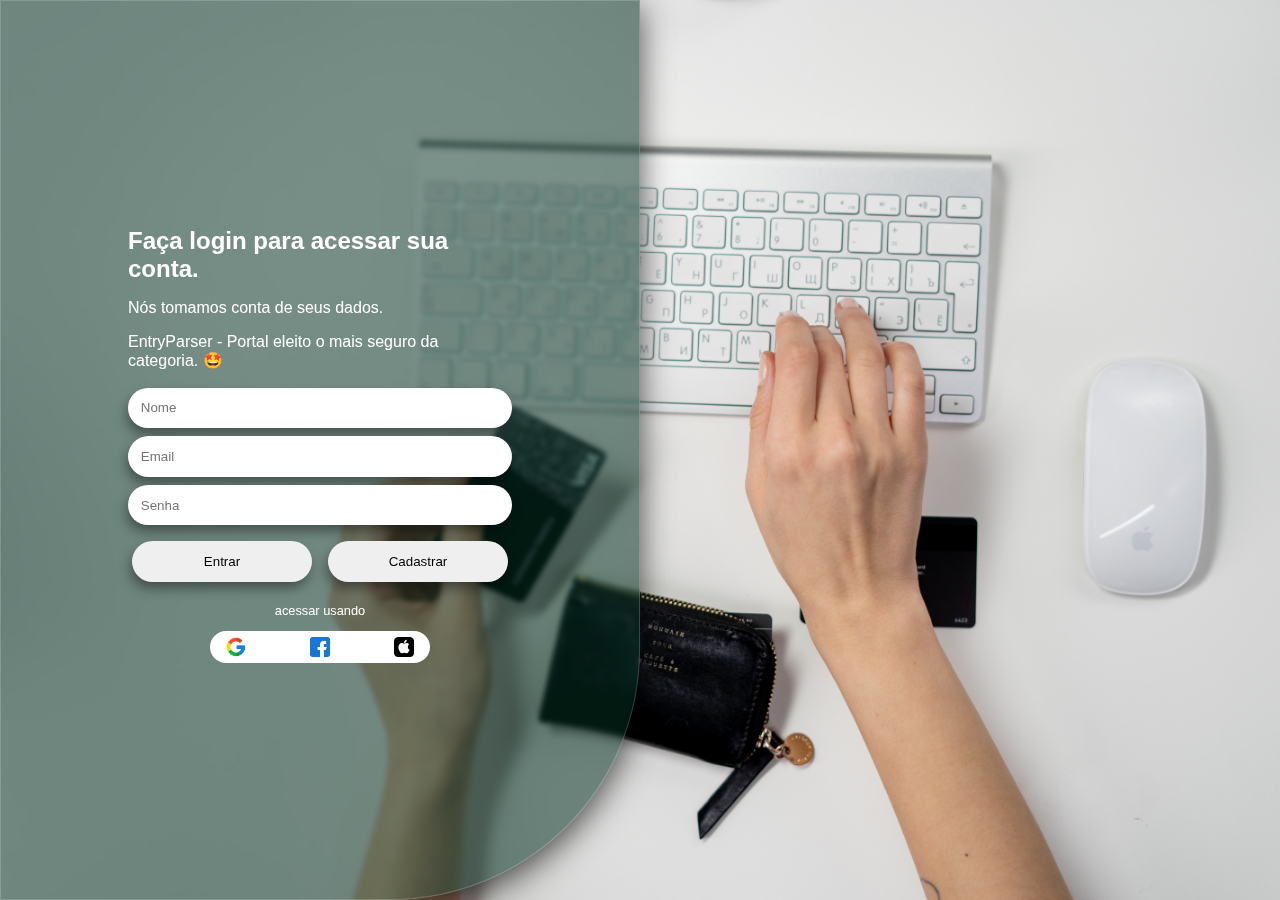
<file: index.html>
<!DOCTYPE html>
<html lang="pt-BR">
<head>
  <meta charset="UTF-8">
  <meta http-equiv="X-UA-Compatible" content="IE=edge">
  <meta name="viewport" content="width=device-width, initial-scale=1.0">
  <link rel="stylesheet" href="css/style.css">
  <title>Login</title>
</head>
<body>
  <div id="container-login">
    <div id="acess">
      <div id="info">
        <h2>Faça login para acessar sua conta.</h2>
        <p>Nós tomamos conta de seus dados.</p>
        <p>EntryParser - Portal eleito o mais seguro da categoria. 🤩</p>
      </div>
      <form action="#">
        <input type="text" name="name" id="name" placeholder="Nome" required >
        <input type="email" name="email" id="email" placeholder="Email" required >
        <input type="password" name="password" id="password" placeholder="Senha" required >
      </form>
      <div id="btns">
        <input type="submit" name="login" id="login" value="Entrar">
        <input type="submit" name="login" id="login" value="Cadastrar" onclick="cadastrar()">
      </div>
      <p id="infoaccess">acessar usando</p>
      <div id="midias">
        <img src="img/google.png" alt="acessar usando o google">
        <img src="img/facebook.png" alt="acessar usando o facebook">
        <img src="img/apple.png" alt="acessar usando a apple account">
      </div>
    </div>
  </div>

  <script>
    function cadastrar(){
        window.location.href = 'newaccount.html';
    }
  </script>
</body>
</html>
</file>
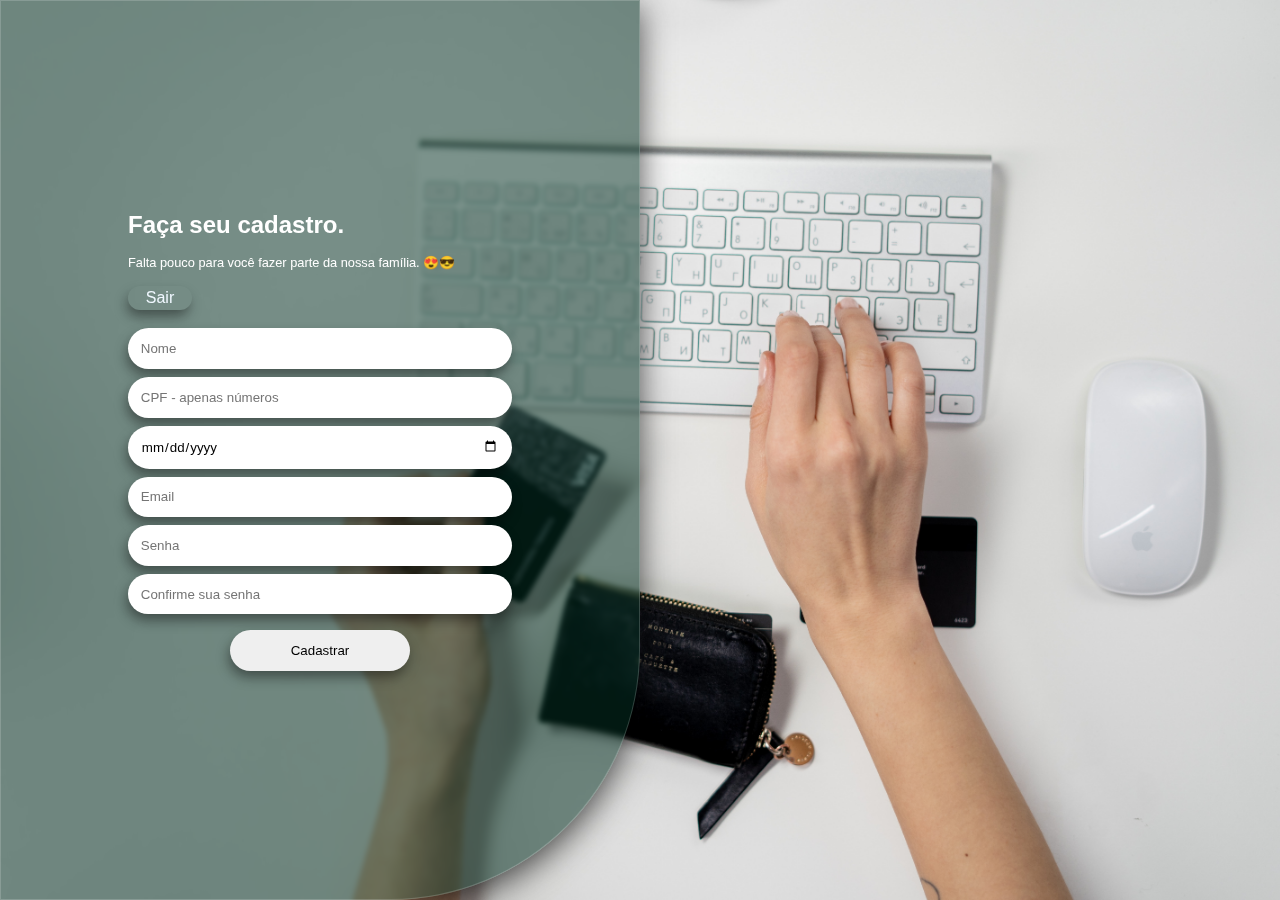
<file: newaccount.html>
<!DOCTYPE html>
<html lang="pt-BR">
<head>
  <meta charset="UTF-8">
  <meta http-equiv="X-UA-Compatible" content="IE=edge">
  <meta name="viewport" content="width=device-width, initial-scale=1.0">
  <link rel="stylesheet" href="css/style.newaccount.css">
  <title>SignUp</title>
</head>
<body>
  <div id="container-login">
    <div id="acess">
      <div id="info">
        <h2>Faça seu cadastro.</h2>
        <p style="font-size:.8rem;">Falta pouco para você fazer parte da nossa família. 😍😎</p>
        <a href="index.html" id="sair" type="submit" name="sair">Sair</a>
      </div>
      <form action="#">
  
        <input type="text" name="name" id="name" placeholder="Nome" required >
        <input type="number" a name="cpf" id="cpf" placeholder="CPF - apenas números" required >
        <input type="date" name="data-nascimento" id="data-nasc" placeholder="Data de nascimento" required >
        <input type="email" name="email" id="email" placeholder="Email" required >
        <input type="password" name="password" id="password" placeholder="Senha" required >
        <input type="password" name="password" id="password-confirm" placeholder="Confirme sua senha" required >
      </form>
      <div id="btns">
        <input type="submit" name="cadastrar" id="cadastrar" value="Cadastrar">
      </div>
    </div>
  </div>
</body>
</html>
</file>
<file: css/style.css>
*{
  padding: 0;
  margin: 0;
  box-sizing: border-box;
  font-family: sans-serif;
}

/* container-login */

#container-login{
  width: 100% ;
  height: 100vh;
  background: rgba(0, 63, 92, 0.651);

  display: flex;
  justify-content: space-between;
  align-items: center;

  background-image: url('../img/capa.jpg');
  background-position: center;
  background-repeat: no-repeat;
  background-attachment: fixed;
  background-size: cover;
}



/* acess */



#acess{
  width: 40%;
  height: 100vh;
  display: flex;
  justify-content: center;
  align-items: center;
  flex-direction: column;
  position: relative;
  border-radius: 0px 0px 250px 0px;
  z-index: 10000;
  background: rgba(4, 48, 35, 0.521);
  box-shadow: 0 8px 32px 0 rgba(0, 0, 0, 0.678);
  backdrop-filter: blur( 2.5px );
  -webkit-backdrop-filter: blur( 12.5px );
  border: 1px solid rgba( 255, 255, 255, 0.18 );
}


/* acess form */


#acess form{
  width: 100%;
  display: flex;
  justify-content: center;
  align-items: center;
  flex-direction: column;
  padding: .5rem;
  gap: .5rem;
}
#acess form input{
  width: 30rem;
  padding: .8rem;
  border-radius: 50px;
  outline: none;
  border: transparent;
  user-select: none;

  -webkit-box-shadow: -2px 7px 13px -1px rgba(0, 0, 0, 0.445); 
  box-shadow: -2px 7px 13px -1px rgba(0, 0, 0, 0.445);
}

label{
  font-size: .8rem;
  width: 55%;
  color: white; 
  text-shadow: black 0.1em 0.1em 0.2em
}

/* acess btns */


#acess #btns{
  width: 100%;
  display: flex;
  justify-content: center;
  align-items: center;
  gap: 1rem;
  padding: .5rem;

}
#acess input[type='submit']{
  min-width: calc(28rem / 2);
  padding: .8rem;
  border-radius: 50px;
  outline: none;
  border: transparent;
  user-select: none;
  -webkit-box-shadow: -2px 7px 13px -1px rgba(0, 0, 0, 0.445); 
  box-shadow: -2px 7px 13px -1px rgba(0, 0, 0, 0.445);

  transition: .3s;
}

#acess input[type='submit']:nth-child(1):hover{
  background: #48ebdd;
  cursor: pointer;
}
#acess input[type='submit']:nth-child(2):hover{
  background: #289bdd;
  cursor: pointer;
}

/* acess info */



#acess #info{
  position: relative;
  top: -50px;
  width: calc(30rem - 10px);
  display: flex;
  justify-content: center;
  align-items: right;
  flex-direction: column;
  gap: 1rem;

  color: white;
}

/* acess midias */

#midias{
  display: flex;
  justify-content: center;
  align-items: center ;
  padding: 0.8rem 1rem;
  gap: 4rem;
  background: rgb(255, 255, 255);
  border-radius: 50px;
}
#midias img{
  width: 20px;
}
#midias img:hover{
  cursor: pointer;
}
#infoaccess{
  padding: .8rem;
  color: white;
  font-size: .8rem;
}


/* responsivity */

@media (max-width:102.4rem) {
  #acess{
    width: 50%;
  }
  #acess #info{
    width: 24rem;
    top: -10px;
  }
  #acess form input{
    width:24rem;
  }
  #acess input[type='submit']{
    min-width: calc(22.5rem / 2);
  }
  #midias{
    padding: .4rem 1rem;
  }
}


@media (max-width:76.8rem) {
  #acess{
    width: 60%;
    height: 100vh;
    border-radius: 0px 0px 250px 0px;
  }
  #acess #info{
    width: 20rem;
    top: -10px;
  }
  #acess form input{
    width:20rem;
  }
  #acess input[type='submit']{
    min-width: calc(18.5rem / 2);
  }
  #midias{
    padding: .4rem 1rem;
    gap: 2rem;
  }
}



@media (max-width:42.5rem) {
  #acess{
    width: 100%;
    height: 100vh;
    border-radius: 0px 0px 50px 50px;
  }
  #acess #info{
    width: 16rem;
    top: -10px;
  }
  #acess form input{
    width:16rem;
  }
  #acess input[type='submit']{
    min-width: calc(14.5rem / 2);
  }
  #midias{
    padding: .4rem 1rem;
    gap: 1rem;
  }
}

@media (height:320px) {
  #container-login{
    height: 150vh;
  }
  #acess{
    width: 100%;
    height: 150vh;
    border-radius: 0px 0px 50px 50px;
    margin-top: 0px;
  }
  #acess #info{
    width: 22rem;
    top: -20px;
    font-size: .8rem;
  }
  #acess form input{
    width:22rem;
  }
  #acess input[type='submit']{
    min-width: calc(14.5rem / 2);
  }
  #midias{
    padding: .4rem 1rem;
    gap: 1rem;
  }
}
</file>
<file: css/style.newaccount.css>
*{
  padding: 0;
  margin: 0;
  box-sizing: border-box;
  font-family: sans-serif;
}

/* container-login */

#container-login{
  width: 100% ;
  height: 100vh;
  background: rgba(0, 63, 92, 0.651);

  display: flex;
  justify-content: space-between;
  align-items: center;

  background-image: url('../img/capa.jpg');
  background-position: center;
  background-repeat: no-repeat;
  background-attachment: fixed;
  background-size: cover;
}



/* acess */



#acess{
  width: 40%;
  height: 100vh;
  display: flex;
  justify-content: center;
  align-items: center;
  flex-direction: column;
  position: relative;
  border-radius: 0px 0px 250px 0px;
  z-index: 10000;
  background: rgba(4, 48, 35, 0.521);
  box-shadow: 0 8px 32px 0 rgba(0, 0, 0, 0.678);
  backdrop-filter: blur( 2.5px );
  -webkit-backdrop-filter: blur( 2.5px );
  border: 1px solid rgba( 255, 255, 255, 0.18 );
}


/* acess form */


#acess form{
  width: 100%;
  display: flex;
  justify-content: center;
  align-items: center;
  flex-direction: column;
  padding: .5rem;
  gap: .5rem;
}
#acess form input{
  width: 30rem;
  padding:.8rem;
  border-radius: 50px;
  outline: none;
  border: transparent;
  user-select: none;

  -webkit-box-shadow: -2px 7px 13px -1px rgba(0, 0, 0, 0.445); 
  box-shadow: -2px 7px 13px -1px rgba(0, 0, 0, 0.445);
}

/* acess btns */


#acess #btns{
  width: 100%;
  display: flex;
  justify-content: center;
  align-items: center;
  gap: 1rem;
  padding: .5rem;

}
#acess input[type='submit']{
  min-width: calc(28rem / 2);
  padding: .8rem;
  border-radius: 50px;
  outline: none;
  border: transparent;
  user-select: none;
  -webkit-box-shadow: -2px 7px 13px -1px rgba(0, 0, 0, 0.445); 
  box-shadow: -2px 7px 13px -1px rgba(0, 0, 0, 0.445);

  transition: .3s;
}
#acess #sair{
  text-decoration: none;
  width: 4rem;
  text-align: center;
  padding: .2rem;
  border-radius: 50px;
  color: aliceblue;
  -webkit-box-shadow: -2px 7px 13px -1px rgba(0, 0, 0, 0.445); 
  box-shadow: -2px 7px 13px -1px rgba(0, 0, 0, 0.445);
}


#acess input[type='submit']:nth-child(1):hover{
  background: #48ebdd;
  cursor: pointer;
}
#acess input[type='submit']:nth-child(2):hover{
  background: #289bdd;
  cursor: pointer;
}

/* acess info */



#acess #info{
  position: relative;
  top: -50px;
  width: calc(30rem - 10px);
  display: flex;
  justify-content: center;
  align-items: right;
  flex-direction: column;
  gap: 1rem;

  color: white;
}

/* acess midias */

#midias{
  display: flex;
  justify-content: center;
  align-items: center ;
  padding: 0.8rem 1rem;
  gap: 4rem;
  background: rgb(255, 255, 255);
  border-radius: 50px;
}
#midias img{
  width: 20px;
}
#midias img:hover{
  cursor: pointer;
}
#infoaccess{
  padding: .8rem;
  color: white;
  font-size: .8rem;
}


/* responsivity */

@media (max-width:102.4rem) {
  #acess{
    width: 50%;
  }
  #acess #info{
    width: 24rem;
    top: -10px;
  }
  #acess form input{
    width:24rem;
  }
  #acess input[type='submit']{
    min-width: calc(22.5rem / 2);
  }
  #midias{
    padding: .4rem 1rem;
  }
}


@media (max-width:76.8rem) {
  #acess{
    width: 60%;
    height: 100vh;
    border-radius: 0px 0px 250px 0px;
  }
  #acess #info{
    width: 20rem;
    top: -10px;
  }
  #acess form input{
    width:20rem;
  }
  #acess input[type='submit']{
    min-width: calc(18.5rem / 2);
  }
  #midias{
    padding: .4rem 1rem;
    gap: 2rem;
  }
}



@media (max-width:42.5rem) {
  #acess{
    width: 100%;
    height: 100vh;
    border-radius: 0px 0px 50px 50px;
  }
  #acess #info{
    width: 16rem;
    top: -10px;
  }
  #acess form input{
    width:16rem;
  }
  #acess input[type='submit']{
    min-width: calc(14.5rem / 2);
  }
  #midias{
    padding: .4rem 1rem;
    gap: 1rem;
  }
}

@media (height:320px) {
  #container-login{
    height: 150vh;
  }
  #acess{
    width: 100%;
    height: 150vh;
    border-radius: 0px 0px 50px 50px;
    margin-top: 0px;
  }
  #acess #info{
    width: 22rem;
    top: -20px;
    font-size: .8rem;
  }
  #acess form input{
    width:22rem;
  }
  #acess input[type='submit']{
    min-width: calc(14.5rem / 2);
  }
  #midias{
    padding: .4rem 1rem;
    gap: 1rem;
  }
}
</file>
